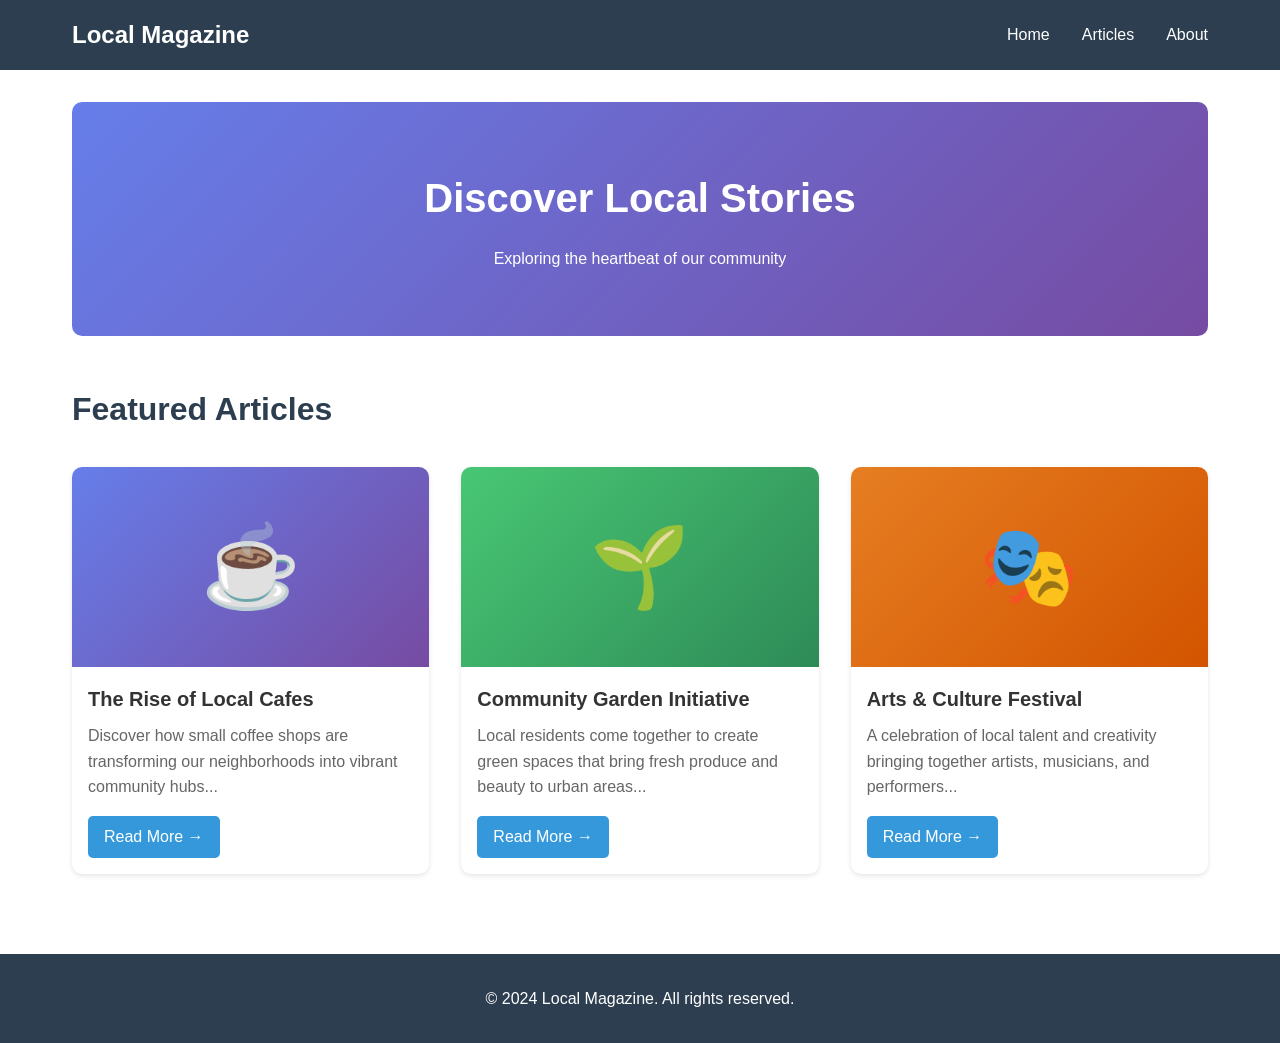
<file: frontend/index.html>
<!DOCTYPE html>
<html lang="en">
<head>
    <meta charset="UTF-8">
    <meta name="viewport" content="width=device-width, initial-scale=1.0">
    <title>Local Magazine | Home</title>
    <link rel="stylesheet" href="css/style.css">
</head>
<body>
    <header>
        <nav>
            <div class="logo">
                <h1>Local Magazine</h1>
            </div>
            <ul class="nav-links">
                <li><a href="index.html">Home</a></li>
                <li><a href="article.html">Articles</a></li>
                <li><a href="about.html">About</a></li>
            </ul>
        </nav>
    </header>

    <main>
        <section class="hero">
            <h2>Discover Local Stories</h2>
            <p>Exploring the heartbeat of our community</p>
        </section>

        <section class="featured-articles">
            <h3>Featured Articles</h3>
            <div class="article-grid">
                <article class="article-card">
                    <div class="article-image-placeholder cafe-bg">
                        <span class="emoji">☕</span>
                    </div>
                    <h4>The Rise of Local Cafes</h4>
                    <p>Discover how small coffee shops are transforming our neighborhoods into vibrant community hubs...</p>
                    <a href="article.html" class="read-more">Read More →</a>
                </article>
                <article class="article-card">
                    <div class="article-image-placeholder garden-bg">
                        <span class="emoji">🌱</span>
                    </div>
                    <h4>Community Garden Initiative</h4>
                    <p>Local residents come together to create green spaces that bring fresh produce and beauty to urban areas...</p>
                    <a href="article.html" class="read-more">Read More →</a>
                </article>
                <article class="article-card">
                    <div class="article-image-placeholder festival-bg">
                        <span class="emoji">🎭</span>
                    </div>
                    <h4>Arts & Culture Festival</h4>
                    <p>A celebration of local talent and creativity bringing together artists, musicians, and performers...</p>
                    <a href="article.html" class="read-more">Read More →</a>
                </article>
            </div>
        </section>
    </main>

    <footer>
        <p>&copy; 2024 Local Magazine. All rights reserved.</p>
    </footer>
</body>
</html>
</file>
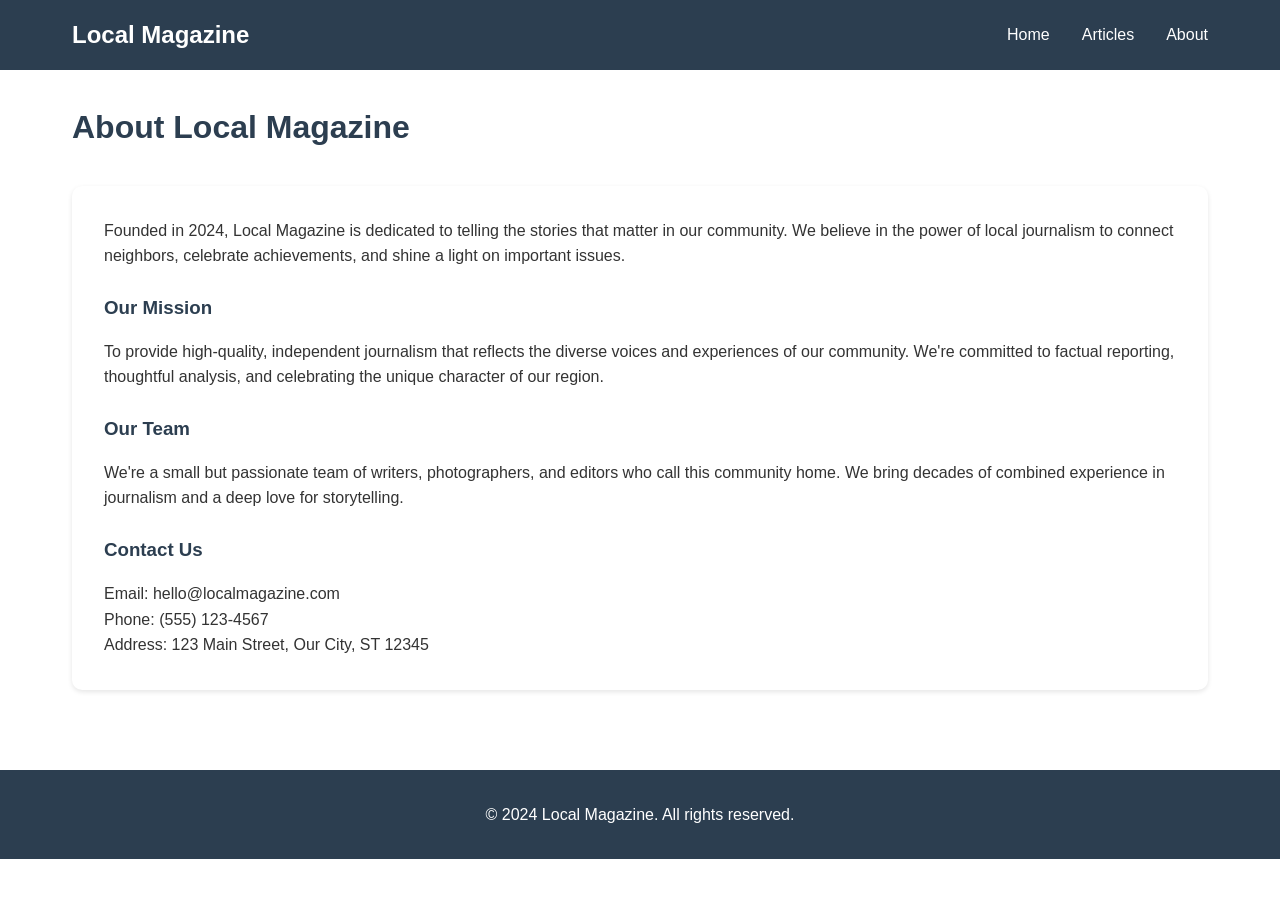
<file: frontend/about.html>
<!DOCTYPE html>
<html lang="en">
<head>
    <meta charset="UTF-8">
    <meta name="viewport" content="width=device-width, initial-scale=1.0">
    <title>Local Magazine | About</title>
    <link rel="stylesheet" href="css/style.css">
</head>
<body>
    <header>
        <nav>
            <div class="logo">
                <h1>Local Magazine</h1>
            </div>
            <ul class="nav-links">
                <li><a href="index.html">Home</a></li>
                <li><a href="article.html">Articles</a></li>
                <li><a href="about.html">About</a></li>
            </ul>
        </nav>
    </header>

    <main>
        <section class="about-section">
            <h2>About Local Magazine</h2>
            <div class="about-content">
                <p>Founded in 2024, Local Magazine is dedicated to telling the stories that matter in our community. We believe in the power of local journalism to connect neighbors, celebrate achievements, and shine a light on important issues.</p>
                
                <h3>Our Mission</h3>
                <p>To provide high-quality, independent journalism that reflects the diverse voices and experiences of our community. We're committed to factual reporting, thoughtful analysis, and celebrating the unique character of our region.</p>
                
                <h3>Our Team</h3>
                <p>We're a small but passionate team of writers, photographers, and editors who call this community home. We bring decades of combined experience in journalism and a deep love for storytelling.</p>
                
                <h3>Contact Us</h3>
                <p>Email: hello@localmagazine.com<br>
                Phone: (555) 123-4567<br>
                Address: 123 Main Street, Our City, ST 12345</p>
            </div>
        </section>
    </main>

    <footer>
        <p>&copy; 2024 Local Magazine. All rights reserved.</p>
    </footer>
</body>
</html>
</file>
<file: frontend/css/style.css>
* {
    margin: 0;
    padding: 0;
    box-sizing: border-box;
}

body {
    font-family: -apple-system, BlinkMacSystemFont, 'Segoe UI', Roboto, Oxygen, Ubuntu, Cantarell, sans-serif;
    line-height: 1.6;
    color: #333;
}

header {
    background: #2c3e50;
    color: white;
    padding: 1rem 0;
    position: sticky;
    top: 0;
    z-index: 100;
}

nav {
    max-width: 1200px;
    margin: 0 auto;
    display: flex;
    justify-content: space-between;
    align-items: center;
    padding: 0 2rem;
}

.logo h1 {
    font-size: 1.5rem;
}

.nav-links {
    display: flex;
    list-style: none;
    gap: 2rem;
}

.nav-links a {
    color: white;
    text-decoration: none;
    transition: color 0.3s;
}

.nav-links a:hover {
    color: #3498db;
}

main {
    max-width: 1200px;
    margin: 0 auto;
    padding: 2rem;
}

.hero {
    text-align: center;
    padding: 4rem 2rem;
    background: linear-gradient(135deg, #667eea 0%, #764ba2 100%);
    color: white;
    border-radius: 10px;
    margin-bottom: 3rem;
}

.hero h2 {
    font-size: 2.5rem;
    margin-bottom: 1rem;
}

.featured-articles h3, .articles-section h2, .about-section h2 {
    font-size: 2rem;
    margin-bottom: 2rem;
    color: #2c3e50;
}

.article-grid {
    display: grid;
    grid-template-columns: repeat(auto-fit, minmax(300px, 1fr));
    gap: 2rem;
}

.article-card {
    background: white;
    border-radius: 10px;
    overflow: hidden;
    box-shadow: 0 2px 5px rgba(0,0,0,0.1);
    transition: transform 0.3s;
}

.article-card:hover {
    transform: translateY(-5px);
}

.article-image-placeholder {
    width: 100%;
    height: 200px;
    display: flex;
    align-items: center;
    justify-content: center;
    position: relative;
    overflow: hidden;
}

.emoji {
    font-size: 5rem;
    z-index: 2;
    position: relative;
}

.cafe-bg {
    background: linear-gradient(135deg, #667eea 0%, #764ba2 100%);
}

.garden-bg {
    background: linear-gradient(135deg, #48c774 0%, #2e8b57 100%);
}

.festival-bg {
    background: linear-gradient(135deg, #e67e22 0%, #d35400 100%);
}

.article-card h4 {
    padding: 1rem 1rem 0.5rem;
    font-size: 1.25rem;
}

.article-card p {
    padding: 0 1rem 1rem;
    color: #666;
}

.read-more {
    display: inline-block;
    margin: 0 1rem 1rem;
    padding: 0.5rem 1rem;
    background: #3498db;
    color: white;
    text-decoration: none;
    border-radius: 5px;
    transition: background 0.3s;
}

.read-more:hover {
    background: #2980b9;
}

.full-article {
    background: white;
    border-radius: 10px;
    padding: 2rem;
    margin-bottom: 2rem;
    box-shadow: 0 2px 5px rgba(0,0,0,0.1);
}

.full-article h3 {
    font-size: 1.75rem;
    margin-bottom: 0.5rem;
    color: #2c3e50;
}

.article-meta {
    color: #7f8c8d;
    margin-bottom: 1rem;
    font-size: 0.9rem;
}

.article-image {
    width: 100%;
    height: 300px;
    object-fit: cover;
    border-radius: 5px;
    margin: 1rem 0;
    background: linear-gradient(135deg, #667eea 0%, #764ba2 100%);
    display: flex;
    align-items: center;
    justify-content: center;
    color: white;
    font-size: 4rem;
}

.about-content {
    background: white;
    border-radius: 10px;
    padding: 2rem;
    box-shadow: 0 2px 5px rgba(0,0,0,0.1);
}

.about-content h3 {
    margin: 1.5rem 0 1rem;
    color: #2c3e50;
}

footer {
    background: #2c3e50;
    color: white;
    text-align: center;
    padding: 2rem;
    margin-top: 3rem;
}

@media (max-width: 768px) {
    .nav-links {
        gap: 1rem;
    }
    
    .hero h2 {
        font-size: 1.75rem;
    }
    
    .article-grid {
        grid-template-columns: 1fr;
    }
}
</file>
